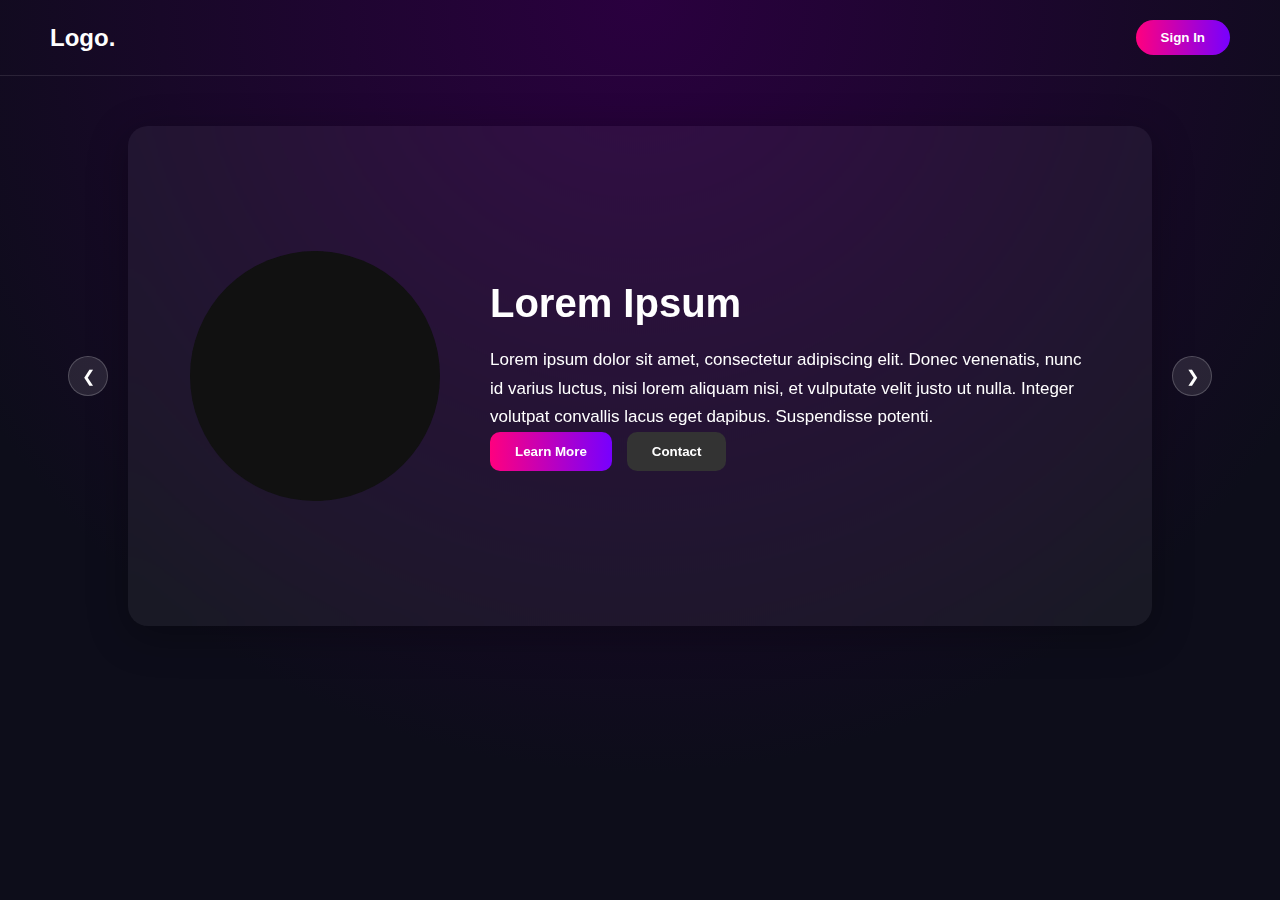
<file: index.html>
<!DOCTYPE html>
<html lang="en">
<head>
  <meta charset="UTF-8">
  <meta name="viewport" content="width=device-width, initial-scale=1.0">
  <title>Home Page</title>
  <link rel="stylesheet" href="style_home.css">
</head>
<body>

  <!-- Navbar -->
  <header>
    <div class="logo">Logo.</div>
    <button class="nav-btn">Sign In</button>
  </header>

  <!-- Card Section -->
  <div class="card-container">
    <div class="arrow left">&#10094;</div>
    <div class="circle-placeholder"></div>
    <div class="card-content">
      <h2>Lorem Ipsum</h2>
      <p>
        Lorem ipsum dolor sit amet, consectetur adipiscing elit. Donec
        venenatis, nunc id varius luctus, nisi lorem aliquam nisi, et
        vulputate velit justo ut nulla. Integer volutpat convallis lacus
        eget dapibus. Suspendisse potenti. 
      </p>
      <div class="card-actions">
        <button class="btn-primary">Learn More</button>
        <button class="btn-secondary">Contact</button>
      </div>
    </div>
    <div class="arrow right">&#10095;</div>
  </div>

</body>
</html>
</file>
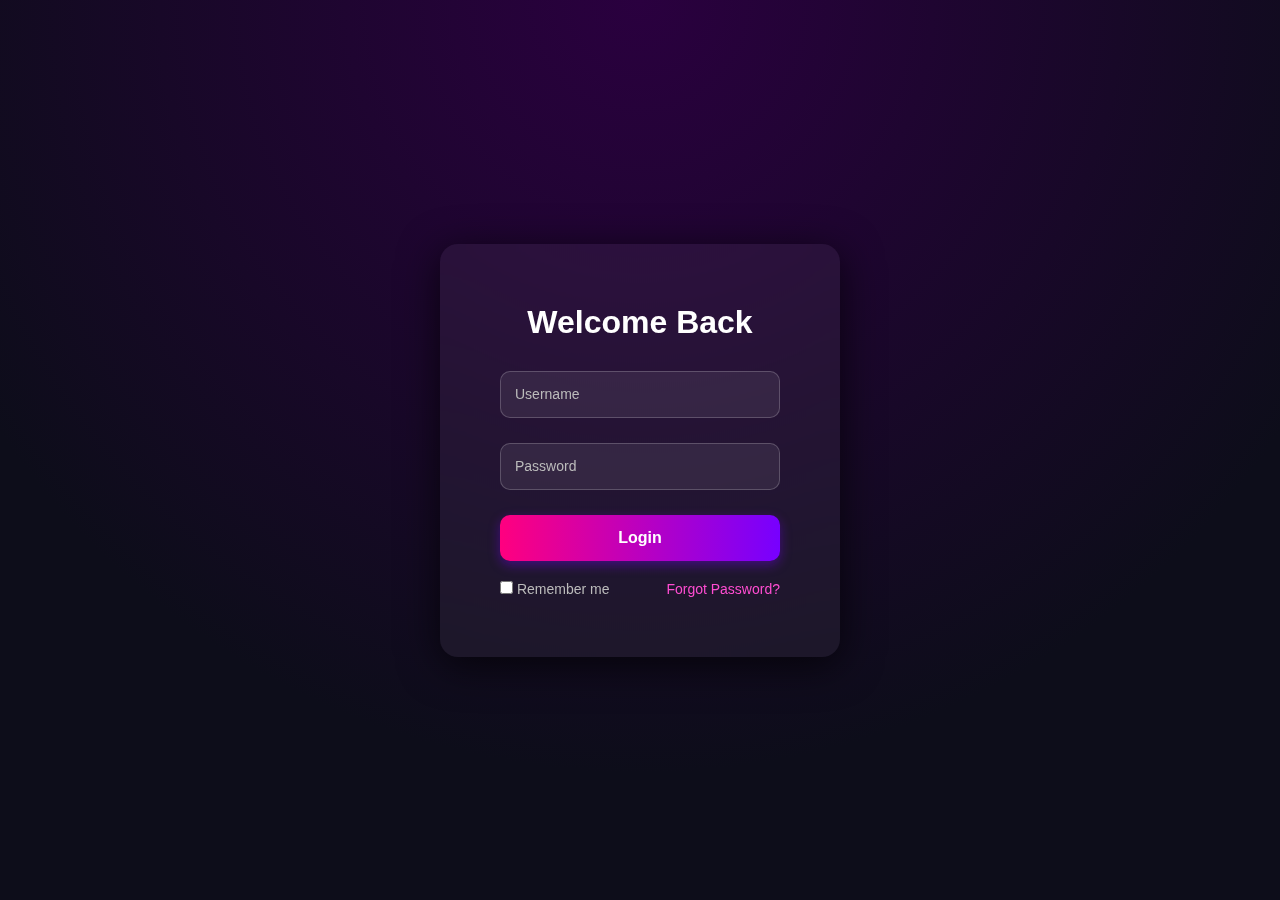
<file: login.html>
<!DOCTYPE html>
<html lang="en">
<head>
  <meta charset="UTF-8">
  <meta name="viewport" content="width=device-width, initial-scale=1.0">
  <title>Login Page</title>
  <link rel="stylesheet" href="style_login.css">
</head>
<body>

  <div class="login-box">
    <h2>Welcome Back</h2>
    <form id="loginForm">
      <div class="input-box">
        <input type="text" id="username" placeholder=" " required>
        <label for="username">Username</label>
      </div>
      <div class="input-box">
        <input type="password" id="password" placeholder=" " required>
        <label for="password">Password</label>
      </div>
      <button type="submit" class="login-btn">Login</button>
    </form>
    <div class="options">
      <label><input type="checkbox"> Remember me</label>
      <a href="#">Forgot Password?</a>
    </div>
  </div>

  <script>
    const form = document.getElementById('loginForm');
    form.addEventListener('submit', function(e) {
      e.preventDefault();
      const username = document.getElementById('username').value;
      const password = document.getElementById('password').value;

      if(username && password){
        alert("Welcome, " + username + "!");
      } else {
        alert("Please enter both fields.");
      }
    });
  </script>
</body>
</html>
</file>
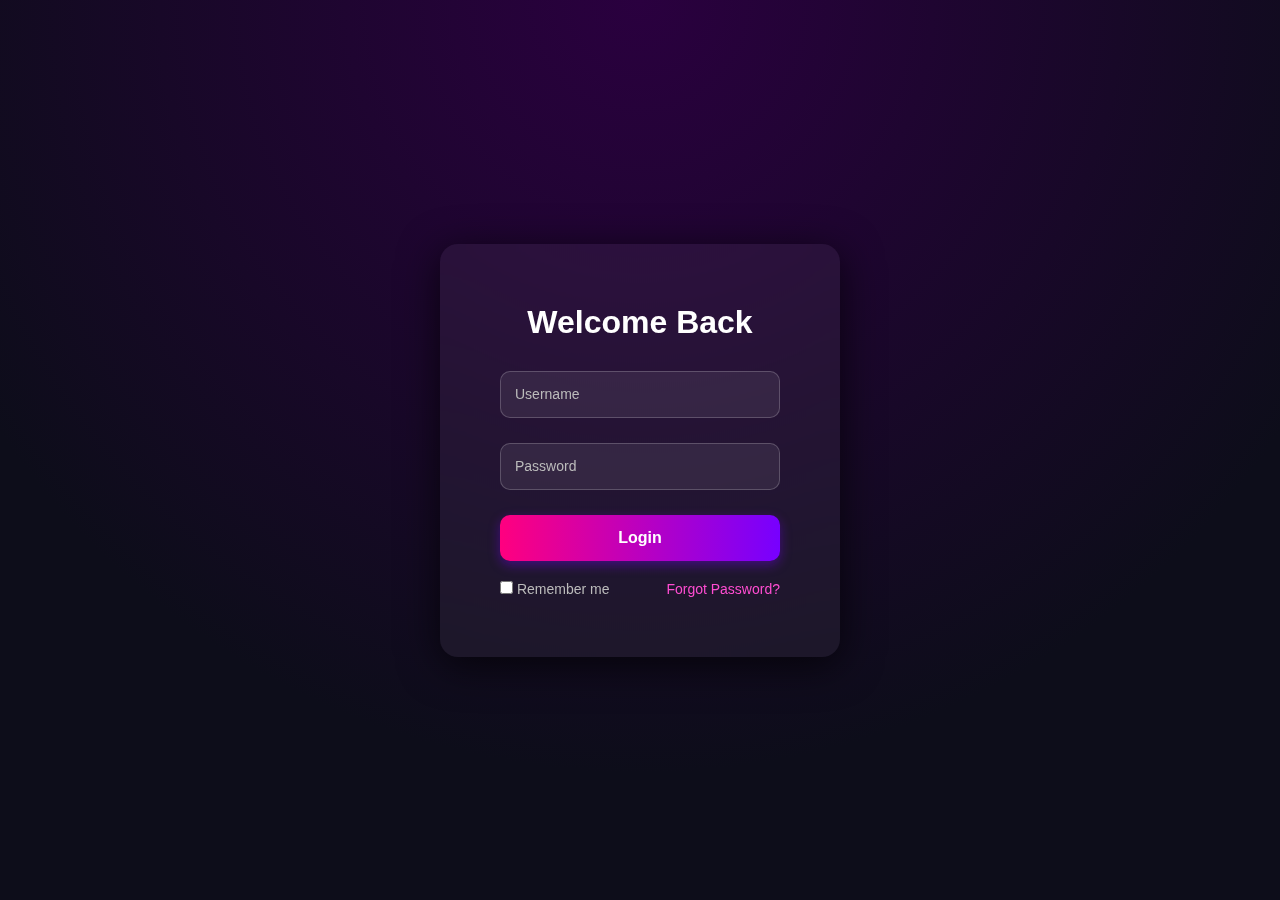
<file: Project.html>
<!DOCTYPE html>
<html lang="en">
<head>
  <meta charset="UTF-8">
  <meta name="viewport" content="width=device-width, initial-scale=1.0">
  <title>Login Page</title>
  <style>
    /* Reset */
    * {
      margin: 0;
      padding: 0;
      box-sizing: border-box;
      font-family: 'Segoe UI', Tahoma, Geneva, Verdana, sans-serif;
    }

    body {
      display: flex;
      justify-content: center;
      align-items: center;
      height: 100vh;
      background: radial-gradient(circle at top, #2a003f, #0d0d1a 70%);
      color: #fff;
    }

    .login-box {
      background: rgba(255, 255, 255, 0.05);
      backdrop-filter: blur(12px);
      padding: 60px;
      border-radius: 18px;
      box-shadow: 0 8px 40px rgba(0, 0, 0, 0.7);
      width: 400px;
      text-align: center;
    }

    .login-box h2 {
      margin-bottom: 30px;
      font-size: 2em;
      font-weight: 600;
      color: #fff;
    }

    .input-box {
      position: relative;
      margin-bottom: 25px;
    }

    .input-box input {
      width: 100%;
      padding: 14px 14px;
      border: 1px solid rgba(255, 255, 255, 0.2);
      border-radius: 10px;
      background: rgba(255, 255, 255, 0.08);
      color: #fff;
      font-size: 15px;
      outline: none;
      transition: 0.3s;
    }

    .input-box input:focus {
      border-color: #ff4dd2;
      background: rgba(255, 255, 255, 0.12);
    }

    .input-box label {
      position: absolute;
      top: 50%;
      left: 15px;
      transform: translateY(-50%);
      font-size: 14px;
      color: #bbb;
      pointer-events: none;
      transition: 0.3s;
    }

    .input-box input:focus + label,
    .input-box input:not(:placeholder-shown) + label {
      top: -8px;
      left: 10px;
      font-size: 12px;
      color: #ff4dd2;
      background: #2a003f;
      padding: 0 5px;
      border-radius: 4px;
    }

    .login-btn {
      width: 100%;
      padding: 14px;
      background: linear-gradient(90deg, #ff007f, #7700ff);
      border: none;
      border-radius: 10px;
      font-size: 16px;
      color: #fff;
      font-weight: bold;
      cursor: pointer;
      transition: 0.3s;
      box-shadow: 0 4px 12px rgba(119, 0, 255, 0.4);
    }

    .login-btn:hover {
      transform: translateY(-2px);
      box-shadow: 0 6px 16px rgba(119, 0, 255, 0.6);
    }

    .options {
      margin-top: 20px;
      display: flex;
      justify-content: space-between;
      font-size: 14px;
      color: #bbb;
    }

    .options a {
      text-decoration: none;
      color: #ff4dd2;
      transition: 0.3s;
    }

    .options a:hover {
      color: #ff80e0;
    }
  </style>
</head>
<body>

  <div class="login-box">
    <h2>Welcome Back</h2>
    <form id="loginForm">
      <div class="input-box">
        <input type="text" id="username" placeholder=" " required>
        <label for="username">Username</label>
      </div>
      <div class="input-box">
        <input type="password" id="password" placeholder=" " required>
        <label for="password">Password</label>
      </div>
      <button type="submit" class="login-btn">Login</button>
    </form>
    <div class="options">
      <label><input type="checkbox"> Remember me</label>
      <a href="#">Forgot Password?</a>
    </div>
  </div>

  <script>
    const form = document.getElementById('loginForm');
    form.addEventListener('submit', function(e) {
      e.preventDefault();
      const username = document.getElementById('username').value;
      const password = document.getElementById('password').value;

      if(username && password){
        alert("Welcome, " + username + "!");
      } else {
        alert("Please enter both fields.");
      }
    });
  </script>
</body>
</html>
</file>
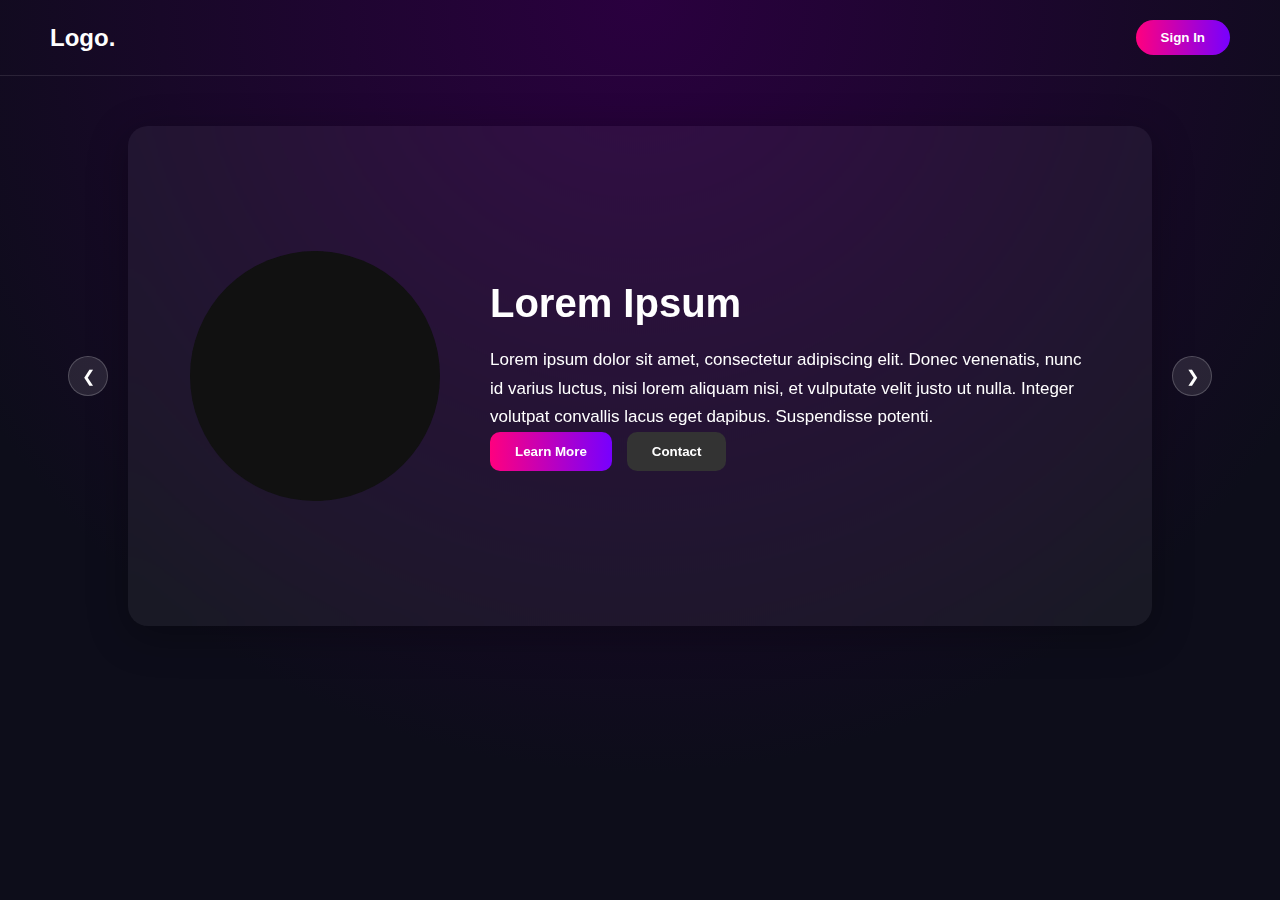
<file: Project_Home_Page.html>
<!DOCTYPE html>
<html lang="en">
<head>
  <meta charset="UTF-8">
  <meta name="viewport" content="width=device-width, initial-scale=1.0">
  <title>Home Page</title>
  <style>
    * {
      margin: 0;
      padding: 0;
      box-sizing: border-box;
      font-family: 'Segoe UI', Tahoma, Geneva, Verdana, sans-serif;
    }

    body {
      min-height: 100vh;
      display: flex;
      flex-direction: column;
      align-items: center;
      background: radial-gradient(circle at top, #2a003f, #0d0d1a 70%);
      color: #fff;
    }

    /* Navbar */
    header {
      width: 100%;
      padding: 20px 50px;
      display: flex;
      justify-content: space-between;
      align-items: center;
      border-bottom: 1px solid rgba(255, 255, 255, 0.1);
    }

    .logo {
      font-size: 1.5em;
      font-weight: bold;
      color: #fff;
    }

    .nav-btn {
      padding: 10px 25px;
      border-radius: 30px;
      background: linear-gradient(90deg, #ff007f, #7700ff);
      border: none;
      color: #fff;
      font-weight: 600;
      cursor: pointer;
      transition: 0.3s;
    }

    .nav-btn:hover {
      opacity: 0.9;
    }

    /* Card */
.card-container {
  position: relative;
  width: 80%;           /* make it bigger but not full width */
  max-width: 1100px;    /* prevents it from getting too wide on big screens */
  min-height: 500px;    /* ensures a decent height */
  margin: 50px auto;    /* keeps it centered */
  background: rgba(255, 255, 255, 0.05);
  backdrop-filter: blur(12px);
  border-radius: 20px;
  box-shadow: 0 10px 40px rgba(0,0,0,0.3);
  display: flex;
  align-items: center;
  justify-content: center;
  gap: 50px;
  padding: 60px;
}

/* Circle image */
.circle-placeholder {
  width: 250px;
  height: 250px;
  border-radius: 50%;
  background: #111;
  flex-shrink: 0;
}

/* Text */
.card-content {
  max-width: 600px;
}

.card-content h2 {
  font-size: 2.5em;
  margin-bottom: 20px;
}

.card-content p {
  font-size: 17px;
  line-height: 1.7;
}


    .card-actions {
      display: flex;
      gap: 15px;
    }

    .card-actions button {
      padding: 12px 25px;
      border-radius: 10px;
      border: none;
      font-weight: bold;
      cursor: pointer;
      transition: 0.3s;
    }

    .btn-primary {
      background: linear-gradient(90deg, #ff007f, #7700ff);
      color: #fff;
    }

    .btn-primary:hover {
      transform: translateY(-2px);
      box-shadow: 0 4px 12px rgba(119, 0, 255, 0.4);
    }

    .btn-secondary {
      background: #333;
      color: #fff;
    }

    .btn-secondary:hover {
      background: #444;
    }

    /* Arrows */
    .arrow {
      position: absolute;
      top: 50%;
      transform: translateY(-50%);
      width: 40px;
      height: 40px;
      border-radius: 50%;
      background: rgba(255, 255, 255, 0.1);
      border: 1px solid rgba(255, 255, 255, 0.2);
      display: flex;
      justify-content: center;
      align-items: center;
      cursor: pointer;
      transition: 0.3s;
    }

    .arrow:hover {
      background: rgba(255, 255, 255, 0.2);
    }

    .arrow.left {
      left: -60px;
    }

    .arrow.right {
      right: -60px;
    }
  </style>
</head>
<body>

  <!-- Navbar -->
  <header>
    <div class="logo">Logo.</div>
    <button class="nav-btn">Sign In</button>
  </header>

  <!-- Card Section -->
  <div class="card-container">
    <div class="arrow left">&#10094;</div>
    <div class="circle-placeholder"></div>
    <div class="card-content">
      <h2>Lorem Ipsum</h2>
      <p>
        Lorem ipsum dolor sit amet, consectetur adipiscing elit. Donec
        venenatis, nunc id varius luctus, nisi lorem aliquam nisi, et
        vulputate velit justo ut nulla. Integer volutpat convallis lacus
        eget dapibus. Suspendisse potenti. 
      </p>
      <div class="card-actions">
        <button class="btn-primary">Learn More</button>
        <button class="btn-secondary">Contact</button>
      </div>
    </div>
    <div class="arrow right">&#10095;</div>
  </div>

</body>
</html>
</file>
<file: style_home.css>
* {
      margin: 0;
      padding: 0;
      box-sizing: border-box;
      font-family: 'Segoe UI', Tahoma, Geneva, Verdana, sans-serif;
    }

    body {
      min-height: 100vh;
      display: flex;
      flex-direction: column;
      align-items: center;
      background: radial-gradient(circle at top, #2a003f, #0d0d1a 70%);
      color: #fff;
    }

    /* Navbar */
    header {
      width: 100%;
      padding: 20px 50px;
      display: flex;
      justify-content: space-between;
      align-items: center;
      border-bottom: 1px solid rgba(255, 255, 255, 0.1);
    }

    .logo {
      font-size: 1.5em;
      font-weight: bold;
      color: #fff;
    }

    .nav-btn {
      padding: 10px 25px;
      border-radius: 30px;
      background: linear-gradient(90deg, #ff007f, #7700ff);
      border: none;
      color: #fff;
      font-weight: 600;
      cursor: pointer;
      transition: 0.3s;
    }

    .nav-btn:hover {
      opacity: 0.9;
    }

    /* Card */
.card-container {
  position: relative;
  width: 80%;           /* make it bigger but not full width */
  max-width: 1100px;    /* prevents it from getting too wide on big screens */
  min-height: 500px;    /* ensures a decent height */
  margin: 50px auto;    /* keeps it centered */
  background: rgba(255, 255, 255, 0.05);
  backdrop-filter: blur(12px);
  border-radius: 20px;
  box-shadow: 0 10px 40px rgba(0,0,0,0.3);
  display: flex;
  align-items: center;
  justify-content: center;
  gap: 50px;
  padding: 60px;
}

/* Circle image */
.circle-placeholder {
  width: 250px;
  height: 250px;
  border-radius: 50%;
  background: #111;
  flex-shrink: 0;
}

/* Text */
.card-content {
  max-width: 600px;
}

.card-content h2 {
  font-size: 2.5em;
  margin-bottom: 20px;
}

.card-content p {
  font-size: 17px;
  line-height: 1.7;
}


    .card-actions {
      display: flex;
      gap: 15px;
    }

    .card-actions button {
      padding: 12px 25px;
      border-radius: 10px;
      border: none;
      font-weight: bold;
      cursor: pointer;
      transition: 0.3s;
    }

    .btn-primary {
      background: linear-gradient(90deg, #ff007f, #7700ff);
      color: #fff;
    }

    .btn-primary:hover {
      transform: translateY(-2px);
      box-shadow: 0 4px 12px rgba(119, 0, 255, 0.4);
    }

    .btn-secondary {
      background: #333;
      color: #fff;
    }

    .btn-secondary:hover {
      background: #444;
    }

    /* Arrows */
    .arrow {
      position: absolute;
      top: 50%;
      transform: translateY(-50%);
      width: 40px;
      height: 40px;
      border-radius: 50%;
      background: rgba(255, 255, 255, 0.1);
      border: 1px solid rgba(255, 255, 255, 0.2);
      display: flex;
      justify-content: center;
      align-items: center;
      cursor: pointer;
      transition: 0.3s;
    }

    .arrow:hover {
      background: rgba(255, 255, 255, 0.2);
    }

    .arrow.left {
      left: -60px;
    }

    .arrow.right {
      right: -60px;
    }
</file>
<file: style_login.css>
* {
      margin: 0;
      padding: 0;
      box-sizing: border-box;
      font-family: 'Segoe UI', Tahoma, Geneva, Verdana, sans-serif;
    }

    body {
      display: flex;
      justify-content: center;
      align-items: center;
      height: 100vh;
      background: radial-gradient(circle at top, #2a003f, #0d0d1a 70%);
      color: #fff;
    }

    .login-box {
      background: rgba(255, 255, 255, 0.05);
      backdrop-filter: blur(12px);
      padding: 60px;
      border-radius: 18px;
      box-shadow: 0 8px 40px rgba(0, 0, 0, 0.7);
      width: 400px;
      text-align: center;
    }

    .login-box h2 {
      margin-bottom: 30px;
      font-size: 2em;
      font-weight: 600;
      color: #fff;
    }

    .input-box {
      position: relative;
      margin-bottom: 25px;
    }

    .input-box input {
      width: 100%;
      padding: 14px 14px;
      border: 1px solid rgba(255, 255, 255, 0.2);
      border-radius: 10px;
      background: rgba(255, 255, 255, 0.08);
      color: #fff;
      font-size: 15px;
      outline: none;
      transition: 0.3s;
    }

    .input-box input:focus {
      border-color: #ff4dd2;
      background: rgba(255, 255, 255, 0.12);
    }

    .input-box label {
      position: absolute;
      top: 50%;
      left: 15px;
      transform: translateY(-50%);
      font-size: 14px;
      color: #bbb;
      pointer-events: none;
      transition: 0.3s;
    }

    .input-box input:focus + label,
    .input-box input:not(:placeholder-shown) + label {
      top: -8px;
      left: 10px;
      font-size: 12px;
      color: #ff4dd2;
      background: #2a003f;
      padding: 0 5px;
      border-radius: 4px;
    }

    .login-btn {
      width: 100%;
      padding: 14px;
      background: linear-gradient(90deg, #ff007f, #7700ff);
      border: none;
      border-radius: 10px;
      font-size: 16px;
      color: #fff;
      font-weight: bold;
      cursor: pointer;
      transition: 0.3s;
      box-shadow: 0 4px 12px rgba(119, 0, 255, 0.4);
    }

    .login-btn:hover {
      transform: translateY(-2px);
      box-shadow: 0 6px 16px rgba(119, 0, 255, 0.6);
    }

    .options {
      margin-top: 20px;
      display: flex;
      justify-content: space-between;
      font-size: 14px;
      color: #bbb;
    }

    .options a {
      text-decoration: none;
      color: #ff4dd2;
      transition: 0.3s;
    }

    .options a:hover {
      color: #ff80e0;
    }
</file>
